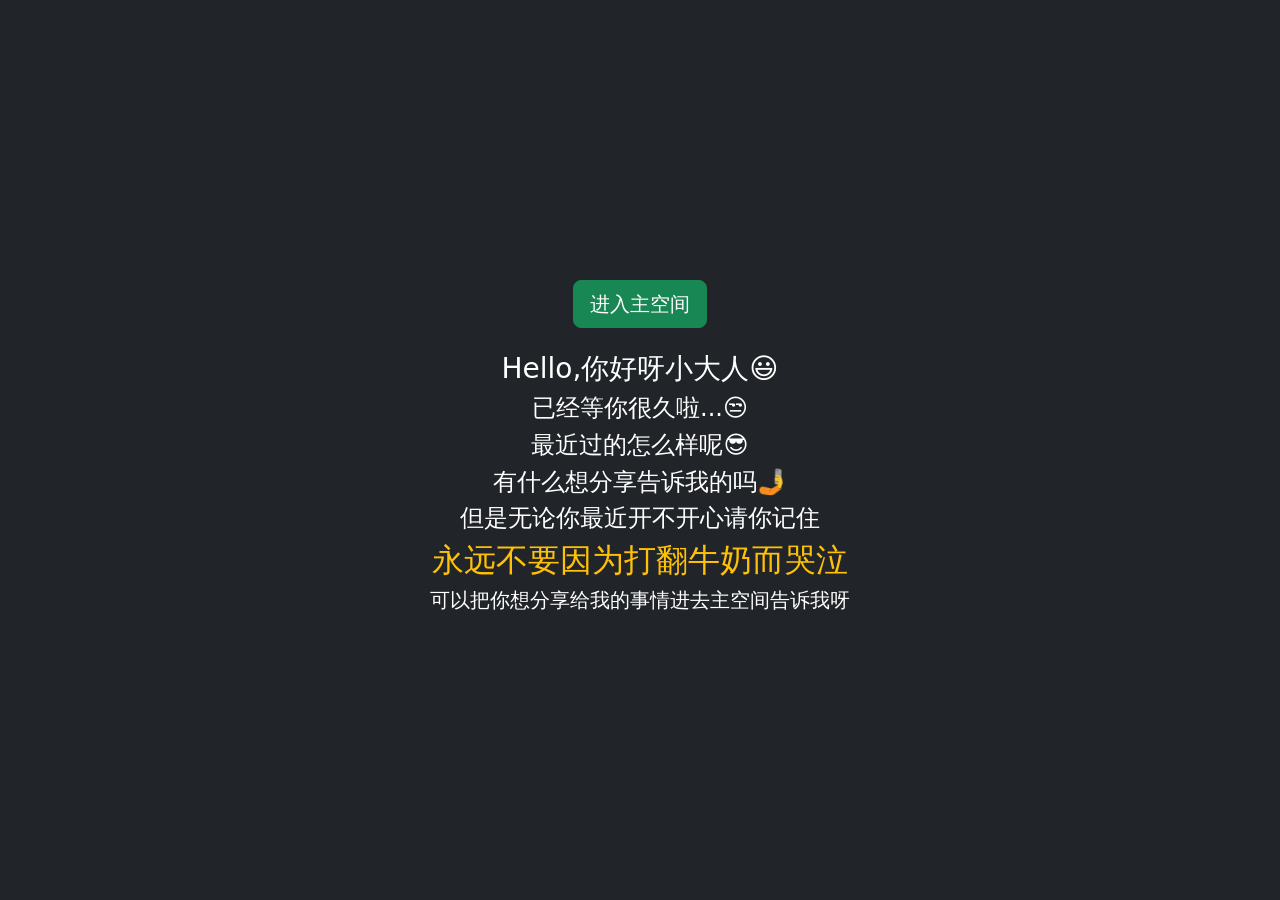
<file: templates/indexjingang.html>
<!DOCTYPE html>
<html lang="en">
<head>
    <meta charset="UTF-8">
    <title>主空间</title>
    <!-- 引入 Bootstrap -->
    <link href="https://cdn.jsdelivr.net/npm/bootstrap@5.3.0-alpha1/dist/css/bootstrap.min.css" rel="stylesheet">
</head>
<body class="d-flex justify-content-center align-items-center bg-dark" style="height: 100vh;">

<div class="text-center text-white">
    <!-- 添加上边距 -->
    <a href="/jingang" class="btn btn-success btn-lg w-auto mb-4">进入主空间</a>

    <!-- 文本内容 -->
    <h3>Hello,你好呀小大人😃</h3>
    <h4>已经等你很久啦...😒</h4>
    <h4>最近过的怎么样呢😎</h4>
    <h4>有什么想分享告诉我的吗🤳</h4>
    <h4>但是无论你最近开不开心请你记住</h4>
    <h2 class="text-warning">永远不要因为打翻牛奶而哭泣</h2>
    <h5>可以把你想分享给我的事情进去主空间告诉我呀</h5>
</div>

</body>
</html>
</file>
